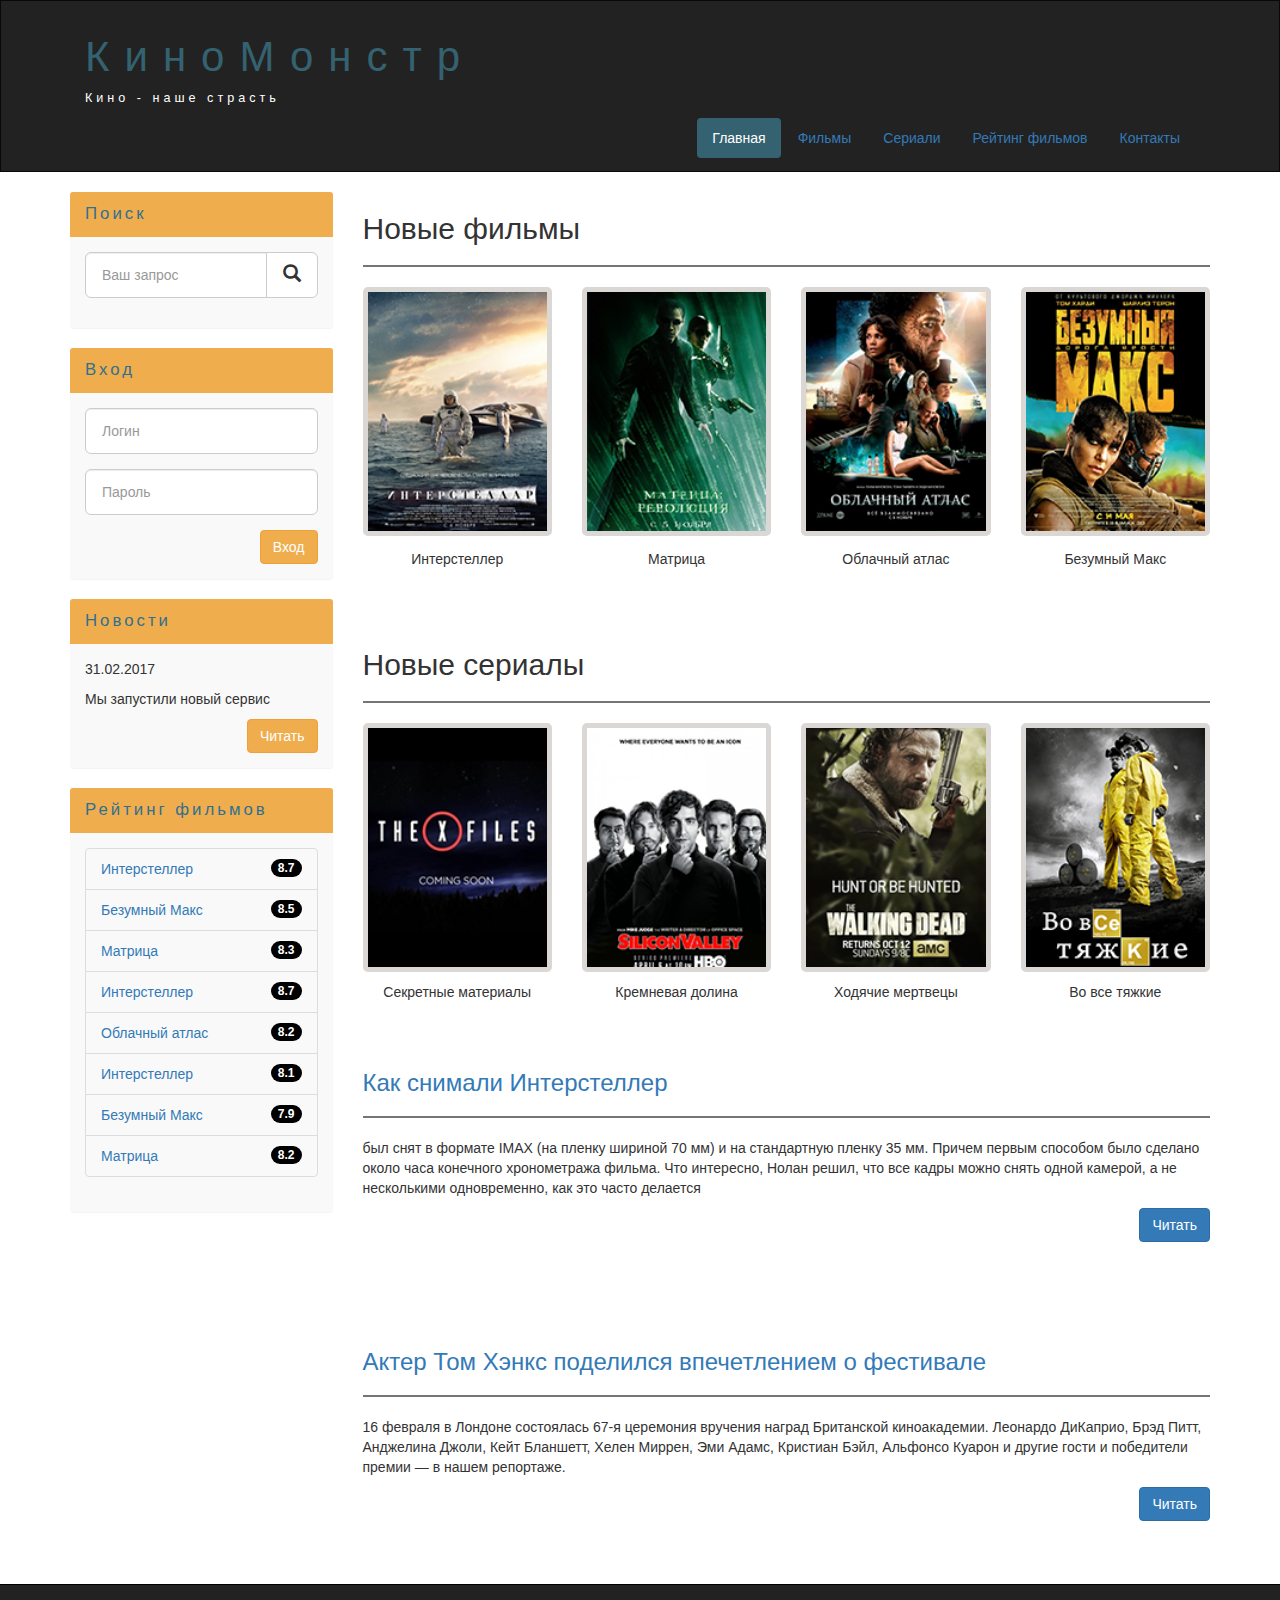
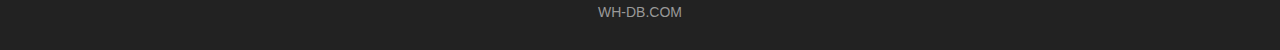
<file: index.html>
<!DOCTYPE html>
<html lang="en">
  <head>
    <meta charset="utf-8">
    <meta http-equiv="X-UA-Compatible" content="IE=edge">
    <meta name="viewport" content="width=device-width, initial-scale=1">
    <!-- The above 3 meta tags *must* come first in the head; any other head content must come *after* these tags -->
    <title>Киномонстр.Bootstrap</title>

    <!-- Bootstrap -->
    <link href="assets2_html_2/css/bootstrap.min.css" rel="stylesheet">
    <link rel="stylesheet" href="assets2_html_2/css/index_html_2.css">
    <!--Main style-->
    

    <!-- HTML5 shim and Respond.js for IE8 support of HTML5 elements and media queries -->
    <!-- WARNING: Respond.js doesn't work if you view the page via file:// -->
    <!--[if lt IE 9]>
      <script src="https://oss.maxcdn.com/html5shiv/3.7.3/html5shiv.min.js"></script>
      <script src="https://oss.maxcdn.com/respond/1.4.2/respond.min.js"></script>
    <![endif]-->
  </head>
  <body>

    <!--Block Header-->
        <div class="container-fluid">
            <div class="row">

               <nav role="navigation" class="navbar navbar-inverse">

                    <div class="container">

                        <div class="navbar-header header">

                            <div class="container">

                                <div class="row">

                                    <div class="col-lg-12">

                                        <h1> <a href="#">КиноМонстр</a> </h1>
                                        <p>Кино - наше страсть</p>

                                    </div>

                                </div>

                            </div>



                            <button type="button" data-target="#jump" data-toggle="collapse" class="navbar-toggle">

                                <span class="sr-only">Toggle navigation</span>
                                <span class="icon-bar"></span>
                                <span class="icon-bar"></span>
                                <span class="icon-bar"></span>
                            </button>

                        </div>


                        <div id="jump" class="collapse navbar-collapse navbar-right">

                            <ul class="nav  nav-pills">
                                <li class="active"> <a href="#">Главная</a> </li>
                                <li role="presentation"> <a href="films.html">Фильмы</a> </li>
                                <li role="presentation"> <a href="show.html">Сериали</a> </li>
                                <li role="presentation"> <a href="reyting_film.html">Рейтинг фильмов</a> </li>
                                <li role="presentation"> <a href="contact.html">Контакты</a> </li>
                            </ul>

                        </div>

                    </div>

               </nav>

            </div>

            </div>            

        </div>

            <!--Block Фильмов-->
        <div class="wrapper">

           <div class="container">

                <div class="row">

                    <div class="col-lg-9 col-md-9 col-sm-9 col-lg-push-3 col-md-push-3 col-sm-push-3">

                        <form role="search" class="visible-xs">

                            <div class="form-group">

                                <div class="input-group">

                                    <input type="search" class="form-control input-lg" placeholder="Ваш запрос">
                                    <div class="input-group-btn"><button class="btn btn-default btn-lg" type="submit"><i class="glyphicon glyphicon-search"></i></button></div>

                                </div>

                            </div>

                       </form>
                       
                        <h2>Новые фильмы</h2>
                        <hr>
                        <div class="row">

                            <div class="films_block col-lg-3 col-md-3 col-sm-3 col-xs-6">
        
                                <img src="assets/img/inter.png" alt="Интерстеллер">
                                <div class="film_label">Интерстеллер</div>
        
                            </div>
        
                            <div class="films_block col-lg-3 col-md-3 col-sm-3 col-xs-6">
        
                                <img src="assets/img/matrix.png" alt="Матрица">
                                <div class="film_label">Матрица</div>
        
                            </div>
        
                            <div class="films_block col-lg-3 col-md-3 col-sm-3 col-xs-6">
        
                                <img src="assets/img/cloud.png" alt="Облачный атлас">
                                <div class="film_label">Облачный атлас</div>
        
                            </div>
        
                            <div class="films_block col-lg-3 col-md-3 col-sm-3 col-xs-6">
        
                                <img src="assets/img/max.png" alt="Безумный Макс">
                                <div class="film_label">Безумный Макс</div>
        
                            </div>
        
                        </div>

                        <div class="margin-8"></div>

                        <h2>Новые сериалы</h2>
                        <hr>
                        <div class="row">

                            <div class="films_block col-lg-3 col-md-3 col-sm-3 col-xs-6">

                                <img src="assets/img/xfiles.png" alt="Секретные материалы">
                                <div class="label_films">Секретные материалы</div>
                  
                            </div>
                  
                            <div class="films_block col-lg-3 col-md-3 col-sm-3 col-xs-6">
                  
                                <img src="assets/img/silicon.png" alt="Кремневая долина">
                                <div class="label_films">Кремневая долина</div>
                  
                            </div> 
                          
                            <div class="films_block col-lg-3 col-md-3 col-sm-3 col-xs-6">
                  
                                <img src="assets/img/dead.png" alt="Ходячие мертвецы">
                                <div class="label_films">Ходячие мертвецы</div>
                  
                            </div>
                          
                            <div class="films_block col-lg-3 col-md-3 col-sm-3 col-xs-6">
                  
                                <img src="assets/img/breakingbad.png" alt="Во все тяжкие">
                                <div class="label_films">Во все тяжкие</div>
                            
                            </div>                   

                        </div>

                        

                        <div class="margin-8"></div>

                        <a href="#"><h3>Как снимали Интерстеллер</h3></a>
                        <hr>
                        <p>
                            был снят в формате IMAX (на пленку шириной 70 мм) и на стандартную пленку 35 мм. Причем первым способом было сделано около часа конечного хронометража фильма. Что интересно, Нолан решил, что все кадры можно снять одной камерой, а не несколькими одновременно, как это часто делается
                        </p>
                        
                        <a href="#" class="btn btn-primary pull-right">Читать</a>

                        <div class="margin-8 clear"></div>

                        <a href="#"><h3>Актер Том Хэнкс поделился впечетлением о фестивале</h3></a>
                        <hr>
                        <p>
                            16 февраля в Лондоне состоялась 67-я церемония вручения наград Британской киноакадемии. Леонардо ДиКаприо, Брэд Питт, Анджелина Джоли, Кейт Бланшетт, Хелен Миррен, Эми Адамс, Кристиан Бэйл, Альфонсо Куарон и другие гости и победители премии — в нашем репортаже.
                        </p>

                        <a href="#" class="btn btn-primary pull-right">Читать</a>

                        <div class="margin clear"></div>





                    </div>
                    <!--left_bolck_1-->
                    <div class="col-lg-3 col-md-3 col-sm-3 col-lg-pull-9 col-md-pull-9 col-sm-pull-9">

                        <div class="panel panel-info hidden-xs">

                            <div class="panel-heading"><div class="sidebar-header">Поиск</div></div>

                            <div class="panel-body">

                               <form role="search">

                                    <div class="form-group">

                                        <div class="input-group">

                                            <input type="search" class="form-control input-lg" placeholder="Ваш запрос">
                                            <div class="input-group-btn"><button class="btn btn-default btn-lg" type="submit"><i class="glyphicon glyphicon-search"></i></button></div>

                                        </div>

                                    </div>

                               </form>

                            </div>

                        </div>

                        <!--Left_block_2-->
                        <div class="panel panel-info">

                            <div class="panel-heading"><div class="sidebar-header">Вход</div></div>
                            <div class="panel-body">
                                <form action="#" role="form">
    
                                    <div class="form-group">
    
                                        <input type="text" class="form-control input-lg" placeholder="Логин">
    
                                    </div>
                                    <div class="form-group">

                                        <input type="password" class="form-control input-lg" placeholder="Пароль">

                                    </div>
                                    <button type="submit" class="btn btn-warning pull-right">Вход</button>
                                    



    
                                </form>
                            </div>
    
                        </div>
                        <!--left_block_3-->
                        <div class="panel panel-info">

                            <div class="panel-heading"><div class="sidebar-header">Новости</div></div>
                            <div class="panel-body">
                                <p>31.02.2017</p>
                                <p>Мы запустили новый сервис</p>
                                <button type="submit" class="btn btn-warning pull-right">Читать</button>
                            </div>

                        </div>
                        <!--Left_block_4-->
                        <div class="panel panel-info">

                            <div class="panel-heading"><div class="sidebar-header">Рейтинг фильмов</div></div>
                            <div class="panel-body">
                                <ul class="list-group">

                                    <li class="list-group-item list-group-item-warning">
                                        <span class="badge">8.7</span>
                                        <a href="#">Интерстеллер</a>
                                    </li>

                                    <li class="list-group-item list-group-item-warning">
                                        <span class="badge">8.5</span>
                                        <a href="#">Безумный Макс</a>
                                    </li>

                                    <li class="list-group-item list-group-item-warning">
                                        <span class="badge">8.3</span>
                                        <a href="#">Матрица</a>
                                    </li>

                                    <li class="list-group-item list-group-item-warning">
                                        <span class="badge">8.7</span>
                                        <a href="#">Интерстеллер</a>
                                    </li>

                                    <li class="list-group-item list-group-item-warning">
                                        <span class="badge">8.2</span>
                                        <a href="#">Облачный атлас</a>
                                    </li>

                                    <li class="list-group-item list-group-item-warning">
                                        <span class="badge">8.1</span>
                                        <a href="#">Интерстеллер</a>
                                    </li>

                                    <li class="list-group-item list-group-item-warning">
                                        <span class="badge">7.9</span>
                                        <a href="#">Безумный Макс</a>
                                    </li>

                                    <li class="list-group-item list-group-item-warning">
                                        <span class="badge">8.2</span>
                                        <a href="#">Матрица</a>
                                    </li>



                                   

                                </ul>


                            </div>

                        </div>
              
                    </div>
                    
                   
                    


                </div>


           </div>

        </div>

       

       
        

                        

                   

                    
                     

                


                        


            

            

                     
            


       


       



        <footer>

            <div class="container">

                <p class="text-center">

                    <a href="http://ru.wh-db.com">WH-DB.COM</a>

                </p>

            </div>

        </footer>
        
        
          


    <!-- jQuery (necessary for Bootstrap's JavaScript plugins) -->
    <script src="https://ajax.googleapis.com/ajax/libs/jquery/1.12.4/jquery.min.js"></script>
    <!-- Include all compiled plugins (below), or include individual files as needed -->
    <script src="assets/js/bootstrap.min.js"></script>
  </body>
</html>
</file>
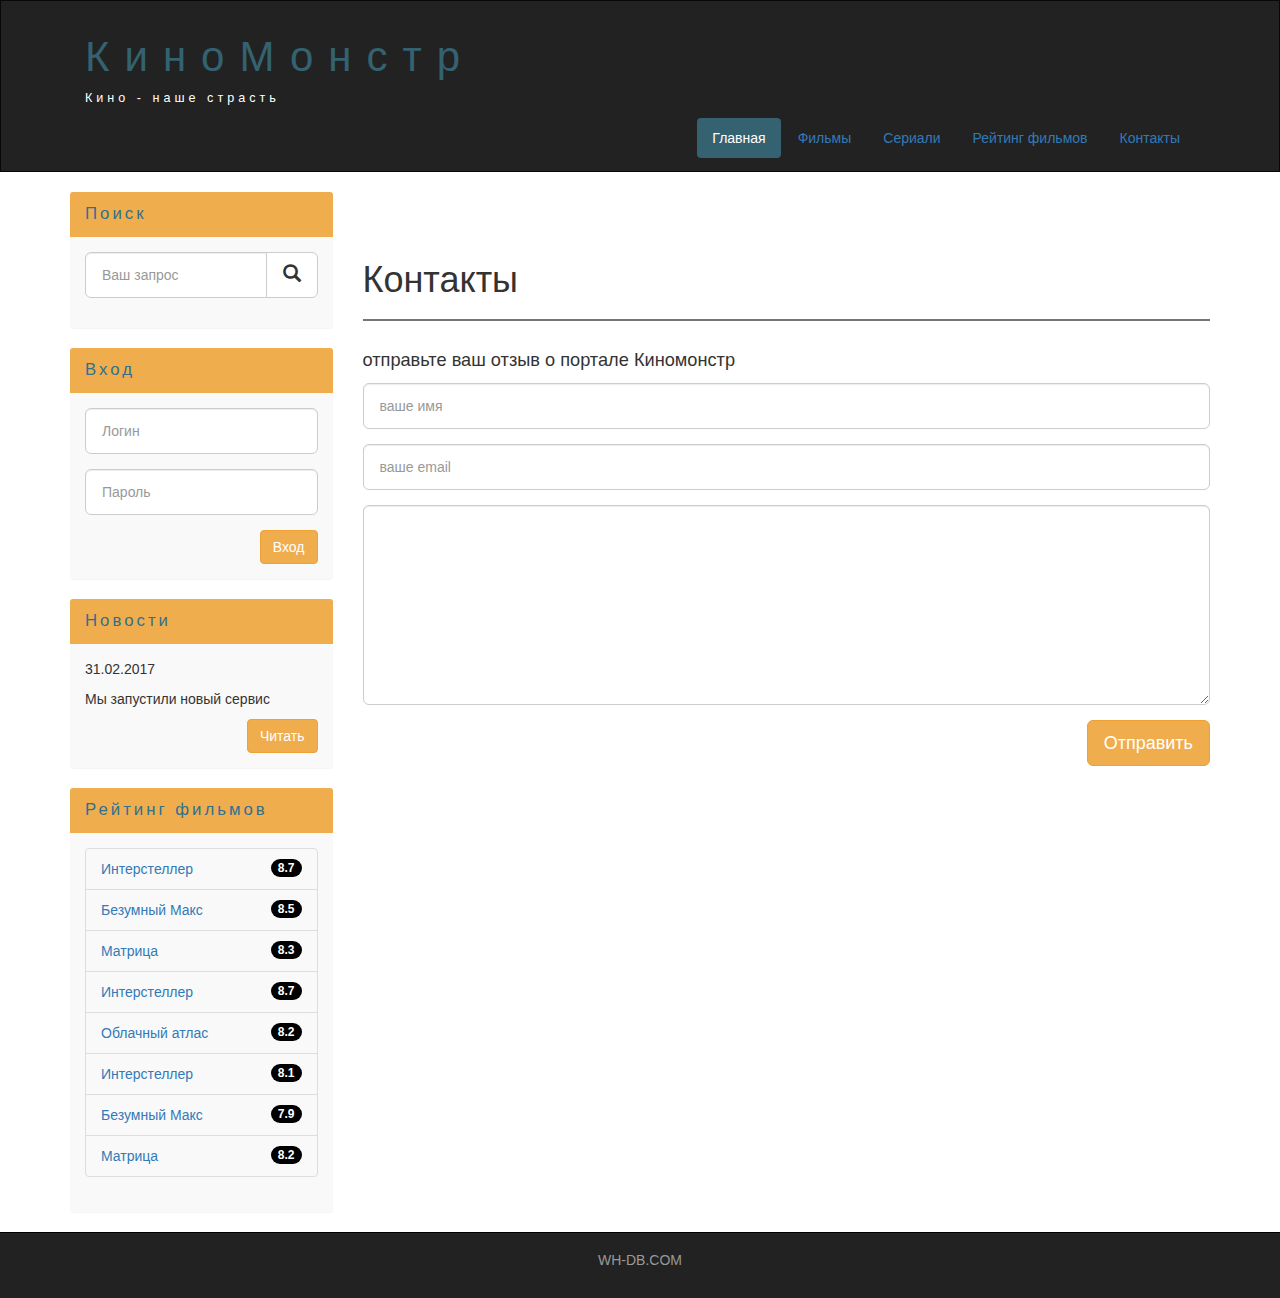
<file: contact.html>
<!DOCTYPE html>
<html lang="en">
  <head>
    <meta charset="utf-8">
    <meta http-equiv="X-UA-Compatible" content="IE=edge">
    <meta name="viewport" content="width=device-width, initial-scale=1">
    <!-- The above 3 meta tags *must* come first in the head; any other head content must come *after* these tags -->
    <title>Киномонстр.Bootstrap</title>

    <!-- Bootstrap -->
    <link href="assets2_html_2/css/bootstrap.min.css" rel="stylesheet">
    <link rel="stylesheet" href="assets2_html_2/css/index_html_2.css">
    <!--Main style-->
    

    <!-- HTML5 shim and Respond.js for IE8 support of HTML5 elements and media queries -->
    <!-- WARNING: Respond.js doesn't work if you view the page via file:// -->
    <!--[if lt IE 9]>
      <script src="https://oss.maxcdn.com/html5shiv/3.7.3/html5shiv.min.js"></script>
      <script src="https://oss.maxcdn.com/respond/1.4.2/respond.min.js"></script>
    <![endif]-->
  </head>
  <body>

    <!--Block Header-->
        <div class="container-fluid">
            <div class="row">

               <nav role="navigation" class="navbar navbar-inverse">

                    <div class="container">

                        <div class="navbar-header header">

                            <div class="container">

                                <div class="row">

                                    <div class="col-lg-12">

                                        <h1> <a href="#">КиноМонстр</a> </h1>
                                        <p>Кино - наше страсть</p>

                                    </div>

                                </div>

                            </div>



                            <button type="button" data-target="#jump" data-toggle="collapse" class="navbar-toggle">

                                <span class="sr-only">Toggle navigation</span>
                                <span class="icon-bar"></span>
                                <span class="icon-bar"></span>
                                <span class="icon-bar"></span>
                            </button>

                        </div>


                        <div id="jump" class="collapse navbar-collapse navbar-right">

                            <ul class="nav  nav-pills">
                                <li class="active"> <a href="#">Главная</a> </li>
                                <li role="presentation"> <a href="#">Фильмы</a> </li>
                                <li role="presentation"> <a href="#">Сериали</a> </li>
                                <li role="presentation"> <a href="#">Рейтинг фильмов</a> </li>
                                <li role="presentation"> <a href="#">Контакты</a> </li>
                            </ul>

                        </div>

                    </div>

               </nav>

            </div>

            </div>            

           
        </div>

            <!--Block Фильмов-->
        <div class="wrapper">

           <div class="container">

                <div class="row">

                    <div class="col-lg-9 col-md-9 col-sm-9 col-lg-push-3 col-md-push-3 col-sm-push-3">

                        <form role="search" class="visible-xs">

                            <div class="form-group">

                                <div class="input-group">

                                    <input type="search" class="form-control input-lg" placeholder="Ваш запрос">
                                    <div class="input-group-btn"><button class="btn btn-default btn-lg" type="submit"><i class="glyphicon glyphicon-search"></i></button></div>

                                </div>

                            </div>

                       </form>
                       <div class="margin-8"></div>
                       
                       <h1>Контакты</h1>
                       <hr>
                       <p class="contact_p">отправьте ваш отзыв о портале Киномонстр</p>

                       <form action="#">
                           <div class="form-group">
                               <input type="text" class="form-control input-lg" placeholder="ваше имя">
                           </div>
                           <div class="form-group">
                               <input type="text" class="form-control input-lg" placeholder="ваше email">
                           </div>
                           <div class="form-group">
                               <textarea  class="form-control input-lg"></textarea>
                           </div>
                           <button class="btn btn-warning btn-lg pull-right">Отправить</button>
                       </form>

                      





                    </div>
                    <!--left_bolck_1-->
                    <div class="col-lg-3 col-md-3 col-sm-3 col-lg-pull-9 col-md-pull-9 col-sm-pull-9">

                        <div class="panel panel-info hidden-xs">

                            <div class="panel-heading"><div class="sidebar-header">Поиск</div></div>

                            <div class="panel-body">

                               <form role="search">

                                    <div class="form-group">

                                        <div class="input-group">

                                            <input type="search" class="form-control input-lg" placeholder="Ваш запрос">
                                            <div class="input-group-btn"><button class="btn btn-default btn-lg" type="submit"><i class="glyphicon glyphicon-search"></i></button></div>

                                        </div>

                                    </div>

                               </form>

                            </div>

                        </div>

                        <!--Left_block_2-->
                        <div class="panel panel-info">

                            <div class="panel-heading"><div class="sidebar-header">Вход</div></div>
                            <div class="panel-body">
                                <form action="#" role="form">
    
                                    <div class="form-group">
    
                                        <input type="text" class="form-control input-lg" placeholder="Логин">
    
                                    </div>
                                    <div class="form-group">

                                        <input type="password" class="form-control input-lg" placeholder="Пароль">

                                    </div>
                                    <button type="submit" class="btn btn-warning pull-right">Вход</button>
                                    



    
                                </form>
                            </div>
    
                        </div>
                        <!--left_block_3-->
                        <div class="panel panel-info">

                            <div class="panel-heading"><div class="sidebar-header">Новости</div></div>
                            <div class="panel-body">
                                <p>31.02.2017</p>
                                <p>Мы запустили новый сервис</p>
                                <button type="submit" class="btn btn-warning pull-right">Читать</button>
                            </div>

                        </div>
                        <!--Left_block_4-->
                        <div class="panel panel-info">

                            <div class="panel-heading"><div class="sidebar-header">Рейтинг фильмов</div></div>
                            <div class="panel-body">
                                <ul class="list-group">

                                    <li class="list-group-item list-group-item-warning">
                                        <span class="badge">8.7</span>
                                        <a href="#">Интерстеллер</a>
                                    </li>

                                    <li class="list-group-item list-group-item-warning">
                                        <span class="badge">8.5</span>
                                        <a href="#">Безумный Макс</a>
                                    </li>

                                    <li class="list-group-item list-group-item-warning">
                                        <span class="badge">8.3</span>
                                        <a href="#">Матрица</a>
                                    </li>

                                    <li class="list-group-item list-group-item-warning">
                                        <span class="badge">8.7</span>
                                        <a href="#">Интерстеллер</a>
                                    </li>

                                    <li class="list-group-item list-group-item-warning">
                                        <span class="badge">8.2</span>
                                        <a href="#">Облачный атлас</a>
                                    </li>

                                    <li class="list-group-item list-group-item-warning">
                                        <span class="badge">8.1</span>
                                        <a href="#">Интерстеллер</a>
                                    </li>

                                    <li class="list-group-item list-group-item-warning">
                                        <span class="badge">7.9</span>
                                        <a href="#">Безумный Макс</a>
                                    </li>

                                    <li class="list-group-item list-group-item-warning">
                                        <span class="badge">8.2</span>
                                        <a href="#">Матрица</a>
                                    </li>



                                   

                                </ul>


                            </div>

                        </div>
              
                    </div>
                    
                   
                    


                </div>


           </div>

        </div>

       
        <footer>

            <div class="container">

                <p class="text-center">

                    <a href="http://ru.wh-db.com">WH-DB.COM</a>

                </p>

            </div>

        </footer>
        
        
          


    <!-- jQuery (necessary for Bootstrap's JavaScript plugins) -->
    <script src="https://ajax.googleapis.com/ajax/libs/jquery/1.12.4/jquery.min.js"></script>
    <!-- Include all compiled plugins (below), or include individual files as needed -->
    <script src="assets2_html_2/js/bootstrap.min.js"></script>
  </body>
</html>
</file>
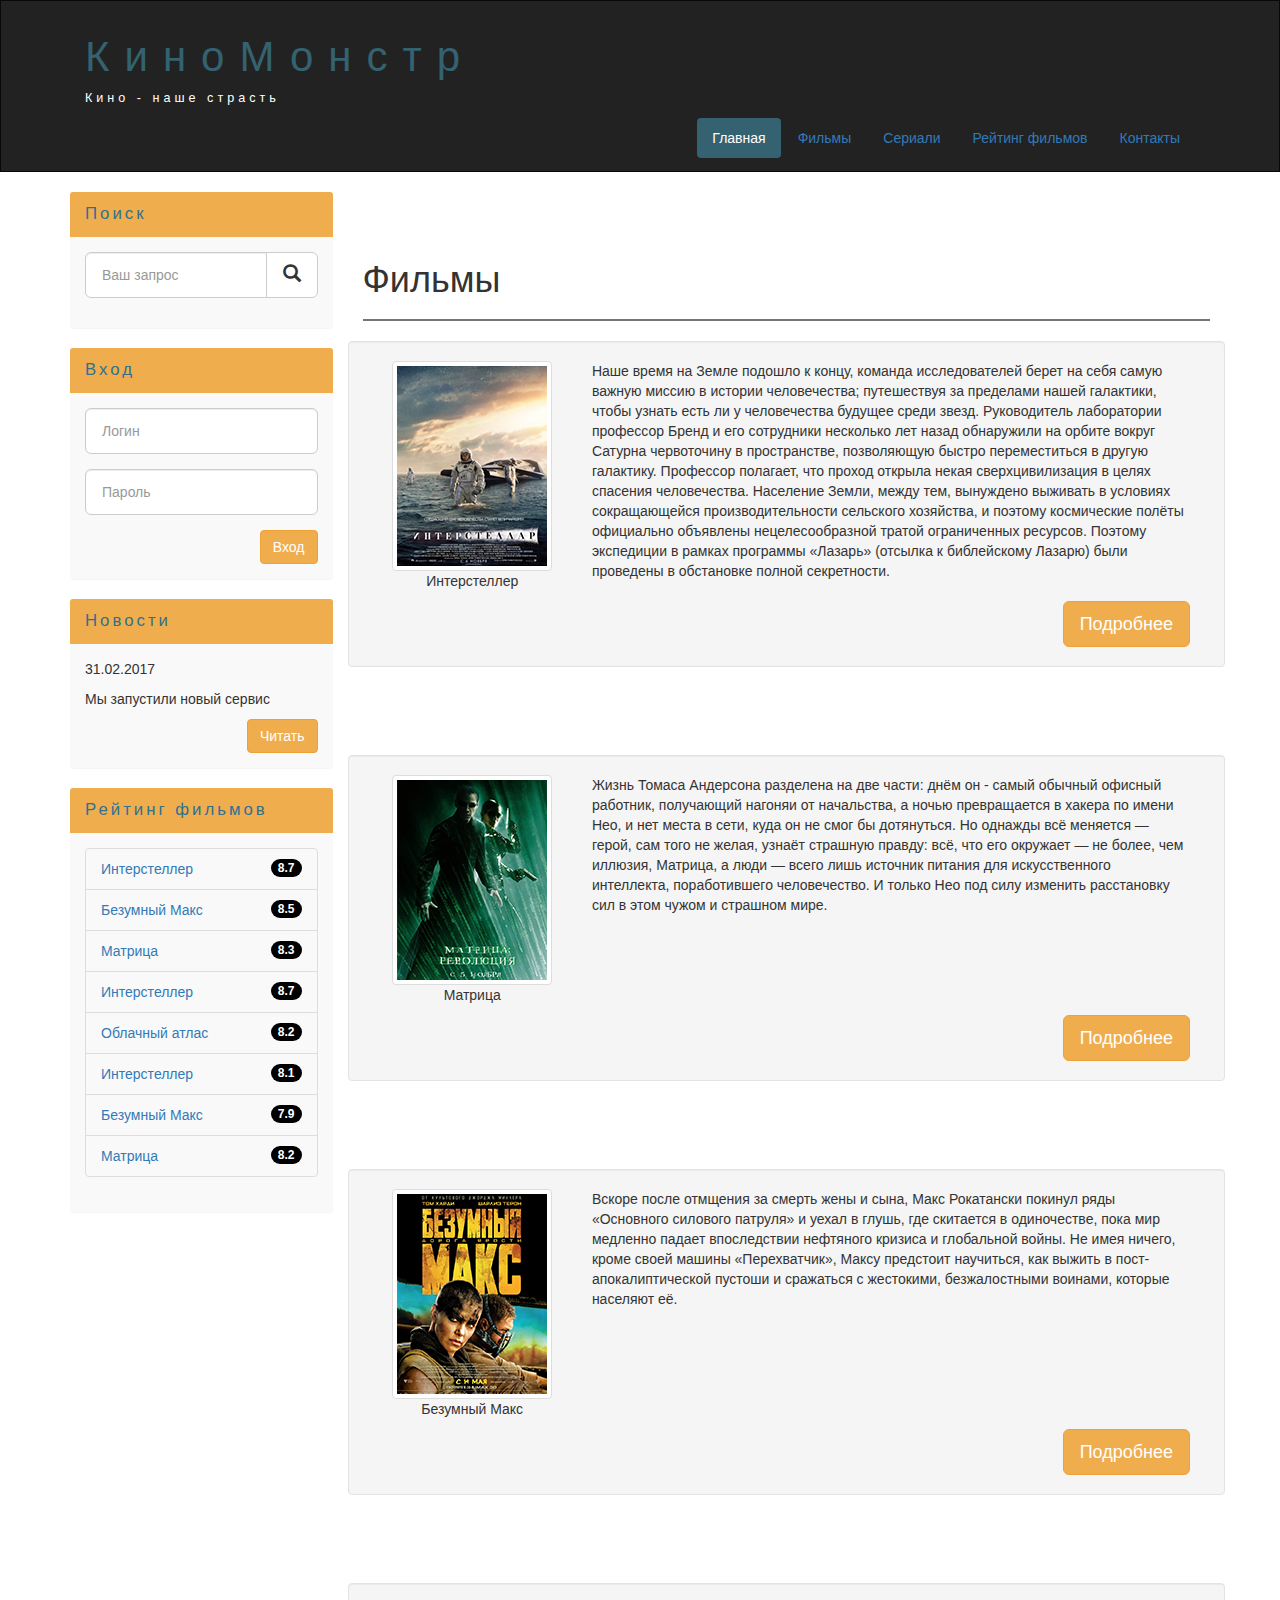
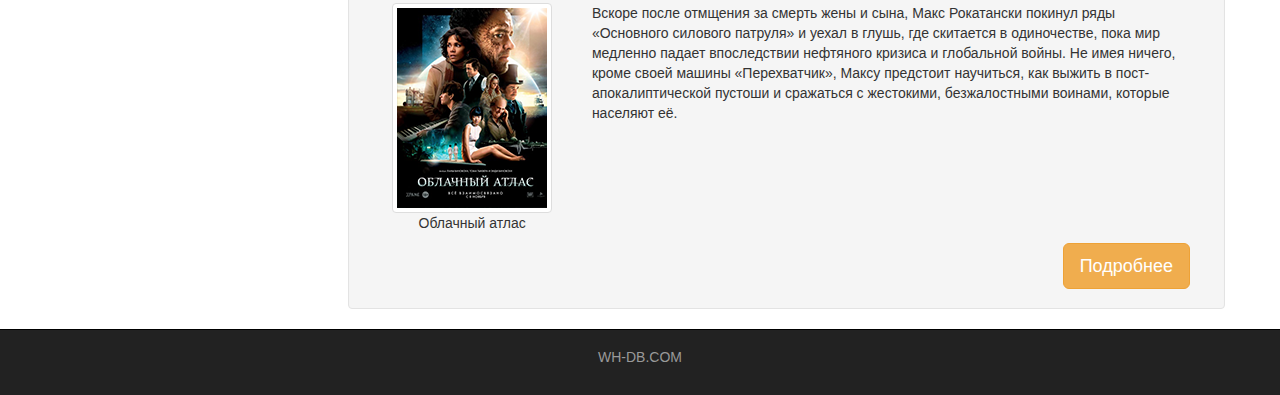
<file: films.html>
<!DOCTYPE html>
<html lang="en">
  <head>
    <meta charset="utf-8">
    <meta http-equiv="X-UA-Compatible" content="IE=edge">
    <meta name="viewport" content="width=device-width, initial-scale=1">
    <!-- The above 3 meta tags *must* come first in the head; any other head content must come *after* these tags -->
    <title>Киномонстр.Bootstrap</title>

    <!-- Bootstrap -->
    <link href="assets/css/bootstrap.min.css" rel="stylesheet">
    <link rel="stylesheet" href="assets2_html_2/css/index_html_2.css">
    <!--Main style-->
    

    <!-- HTML5 shim and Respond.js for IE8 support of HTML5 elements and media queries -->
    <!-- WARNING: Respond.js doesn't work if you view the page via file:// -->
    <!--[if lt IE 9]>
      <script src="https://oss.maxcdn.com/html5shiv/3.7.3/html5shiv.min.js"></script>
      <script src="https://oss.maxcdn.com/respond/1.4.2/respond.min.js"></script>
    <![endif]-->
  </head>
  <body>

    <!--Block Header-->
        <div class="container-fluid">
            <div class="row">

               <nav role="navigation" class="navbar navbar-inverse">

                    <div class="container">

                        <div class="navbar-header header">

                            <div class="container">

                                <div class="row">

                                    <div class="col-lg-12">

                                        <h1> <a href="#">КиноМонстр</a> </h1>
                                        <p>Кино - наше страсть</p>

                                    </div>

                                </div>

                            </div>



                            <button type="button" data-target="#jump" data-toggle="collapse" class="navbar-toggle">

                                <span class="sr-only">Toggle navigation</span>
                                <span class="icon-bar"></span>
                                <span class="icon-bar"></span>
                                <span class="icon-bar"></span>
                            </button>

                        </div>


                        <div id="jump" class="collapse navbar-collapse navbar-right">

                            <ul class="nav  nav-pills">
                                <li class="active"> <a href="#">Главная</a> </li>
                                <li role="presentation"> <a href="#">Фильмы</a> </li>
                                <li role="presentation"> <a href="#">Сериали</a> </li>
                                <li role="presentation"> <a href="#">Рейтинг фильмов</a> </li>
                                <li role="presentation"> <a href="#">Контакты</a> </li>
                            </ul>

                        </div>

                    </div>

               </nav>

            </div>

            </div>            

           
        </div>

            <!--Block Фильмов-->
        <div class="wrapper">

           <div class="container">

                <div class="row">

                    <div class="col-lg-9 col-md-9 col-sm-9 col-lg-push-3 col-md-push-3 col-sm-push-3">

                        <form role="search" class="visible-xs">

                            <div class="form-group">

                                <div class="input-group">

                                    <input type="search" class="form-control input-lg" placeholder="Ваш запрос">
                                    <div class="input-group-btn"><button class="btn btn-default btn-lg" type="submit"><i class="glyphicon glyphicon-search"></i></button></div>

                                </div>

                            </div>

                       </form>
                       <div class="margin-8"></div>
                       
                       <h1>Фильмы</h1>
                       <hr>
                       <div class="row">
                           <div class="well clearfix">
                               <div class="col-lg-3 col-md-2 text-center" >
                                   <img class="img-thumbnail" src="assets/img/inter.png" alt="Интерстеллер">
                                   <p>Интерстеллер</p>
                               </div>
                               <div class="col-lg-9 col-md-10">
                                   <p>
                                    Наше время на Земле подошло к концу, команда исследователей берет на себя самую важную миссию в истории человечества; путешествуя за пределами нашей галактики, чтобы узнать есть ли у человечества будущее среди звезд.
                                    Руководитель лаборатории профессор Бренд и его сотрудники несколько лет назад обнаружили на орбите вокруг Сатурна червоточину в пространстве, позволяющую быстро переместиться в другую галактику. Профессор полагает, что проход открыла некая сверхцивилизация в целях спасения человечества. Население Земли, между тем, вынуждено выживать в условиях сокращающейся производительности сельского хозяйства, и поэтому космические полёты официально объявлены нецелесообразной тратой ограниченных ресурсов. Поэтому экспедиции в рамках программы «Лазарь» (отсылка к библейскому Лазарю) были проведены в обстановке полной секретности.
                                   </p>
                               </div>
                               <div class="col-lg-12"><a href="" class="btn btn-lg btn-warning pull-right">Подробнее</a></div>   
                           </div>
                       </div>
                       <div class="margin-8"></div>

                       <div class="row">
                           <div class="well clearfix">
                                <div class="col-lg-3 col-md-2 text-center">
                                    <img class="img-thumbnail" src="assets/img/matrix.png" alt="Матрица">
                                    <p>Матрица</p>
                                </div>
                                <div class="col-lg-9 col-md-10">
                                    <p>
                                        Жизнь Томаса Андерсона разделена на две части: днём он - самый обычный офисный работник, получающий нагоняи от начальства, а ночью превращается в хакера по имени Нео, и нет места в сети, куда он не смог бы дотянуться. Но однажды всё меняется — герой, сам того не желая, узнаёт страшную правду: всё, что его окружает — не более, чем иллюзия, Матрица, а люди — всего лишь источник питания для искусственного интеллекта, поработившего человечество. И только Нео под силу изменить расстановку сил в этом чужом и страшном мире.
                                    </p>
                                </div>
                                <div class="col-lg-12"><a href="#" class="btn btn-warning btn-lg pull-right">Подробнее</a></div>
                           </div>
                       </div>
                       <div class="margin-8"></div>

                       <div class="row">
                           <div class="well clearfix">
                                <div class="col-lg-3 col-md-2 text-center">
                                    <img class="img-thumbnail" src="assets/img/max.png" alt="Безумный Макс">
                                    <p>Безумный Макс</p>
                                </div>
                                <div class="col-lg-9 col-md-10">
                                    <p>
                                        Вскоре после отмщения за смерть жены и сына, Макс Рокатански покинул ряды «Основного силового патруля» и уехал в глушь, где скитается в одиночестве, пока мир медленно падает впоследствии нефтяного кризиса и глобальной войны. Не имея ничего, кроме своей машины «Перехватчик», Максу предстоит научиться, как выжить в пост-апокалиптической пустоши и сражаться с жестокими, безжалостными воинами, которые населяют её.
                                    </p>
                                </div>
                                <div class="col-lg-12"><a href="#" class="btn btn-warning btn-lg pull-right">Подробнее</a></div>
                           </div>
                       </div>
                       <div class="margin-8"></div>

                       <div class="row">
                           <div class="well clearfix">
                                <div class="col-lg-3 col-md-2 text-center">
                                    <img class="img-thumbnail" src="assets/img/cloud.png" alt="Облачный атлас">
                                    <p>Облачный атлас</p>
                                </div>
                                <div class="col-lg-9 col-md-10">
                                    <p>
                                        Вскоре после отмщения за смерть жены и сына, Макс Рокатански покинул ряды «Основного силового патруля» и уехал в глушь, где скитается в одиночестве, пока мир медленно падает впоследствии нефтяного кризиса и глобальной войны. Не имея ничего, кроме своей машины «Перехватчик», Максу предстоит научиться, как выжить в пост-апокалиптической пустоши и сражаться с жестокими, безжалостными воинами, которые населяют её.
                                    </p>
                                </div>
                                <div class="col-lg-12"><a href="#" class="btn btn-warning btn-lg pull-right">Подробнее</a></div>
                           </div>
                       </div>
                      





                    </div>
                    <!--left_bolck_1-->
                    <div class="col-lg-3 col-md-3 col-sm-3 col-lg-pull-9 col-md-pull-9 col-sm-pull-9">

                        <div class="panel panel-info hidden-xs">

                            <div class="panel-heading"><div class="sidebar-header">Поиск</div></div>

                            <div class="panel-body">

                               <form role="search">

                                    <div class="form-group">

                                        <div class="input-group">

                                            <input type="search" class="form-control input-lg" placeholder="Ваш запрос">
                                            <div class="input-group-btn"><button class="btn btn-default btn-lg" type="submit"><i class="glyphicon glyphicon-search"></i></button></div>

                                        </div>

                                    </div>

                               </form>

                            </div>

                        </div>

                        <!--Left_block_2-->
                        <div class="panel panel-info">

                            <div class="panel-heading"><div class="sidebar-header">Вход</div></div>
                            <div class="panel-body">
                                <form action="#" role="form">
    
                                    <div class="form-group">
    
                                        <input type="text" class="form-control input-lg" placeholder="Логин">
    
                                    </div>
                                    <div class="form-group">

                                        <input type="password" class="form-control input-lg" placeholder="Пароль">

                                    </div>
                                    <button type="submit" class="btn btn-warning pull-right">Вход</button>
                                    



    
                                </form>
                            </div>
    
                        </div>
                        <!--left_block_3-->
                        <div class="panel panel-info">

                            <div class="panel-heading"><div class="sidebar-header">Новости</div></div>
                            <div class="panel-body">
                                <p>31.02.2017</p>
                                <p>Мы запустили новый сервис</p>
                                <button type="submit" class="btn btn-warning pull-right">Читать</button>
                            </div>

                        </div>
                        <!--Left_block_4-->
                        <div class="panel panel-info">

                            <div class="panel-heading"><div class="sidebar-header">Рейтинг фильмов</div></div>
                            <div class="panel-body">
                                <ul class="list-group">

                                    <li class="list-group-item list-group-item-warning">
                                        <span class="badge">8.7</span>
                                        <a href="#">Интерстеллер</a>
                                    </li>

                                    <li class="list-group-item list-group-item-warning">
                                        <span class="badge">8.5</span>
                                        <a href="#">Безумный Макс</a>
                                    </li>

                                    <li class="list-group-item list-group-item-warning">
                                        <span class="badge">8.3</span>
                                        <a href="#">Матрица</a>
                                    </li>

                                    <li class="list-group-item list-group-item-warning">
                                        <span class="badge">8.7</span>
                                        <a href="#">Интерстеллер</a>
                                    </li>

                                    <li class="list-group-item list-group-item-warning">
                                        <span class="badge">8.2</span>
                                        <a href="#">Облачный атлас</a>
                                    </li>

                                    <li class="list-group-item list-group-item-warning">
                                        <span class="badge">8.1</span>
                                        <a href="#">Интерстеллер</a>
                                    </li>

                                    <li class="list-group-item list-group-item-warning">
                                        <span class="badge">7.9</span>
                                        <a href="#">Безумный Макс</a>
                                    </li>

                                    <li class="list-group-item list-group-item-warning">
                                        <span class="badge">8.2</span>
                                        <a href="#">Матрица</a>
                                    </li>



                                   

                                </ul>


                            </div>

                        </div>
              
                    </div>
                    
                   
                    


                </div>


           </div>

        </div>

       
        <footer>

            <div class="container">

                <p class="text-center">

                    <a href="http://ru.wh-db.com">WH-DB.COM</a>

                </p>

            </div>

        </footer>
        
        
          


    <!-- jQuery (necessary for Bootstrap's JavaScript plugins) -->
    <script src="https://ajax.googleapis.com/ajax/libs/jquery/1.12.4/jquery.min.js"></script>
    <!-- Include all compiled plugins (below), or include individual files as needed -->
    <script src="assets/js/bootstrap.min.js"></script>
  </body>
</html>
</file>
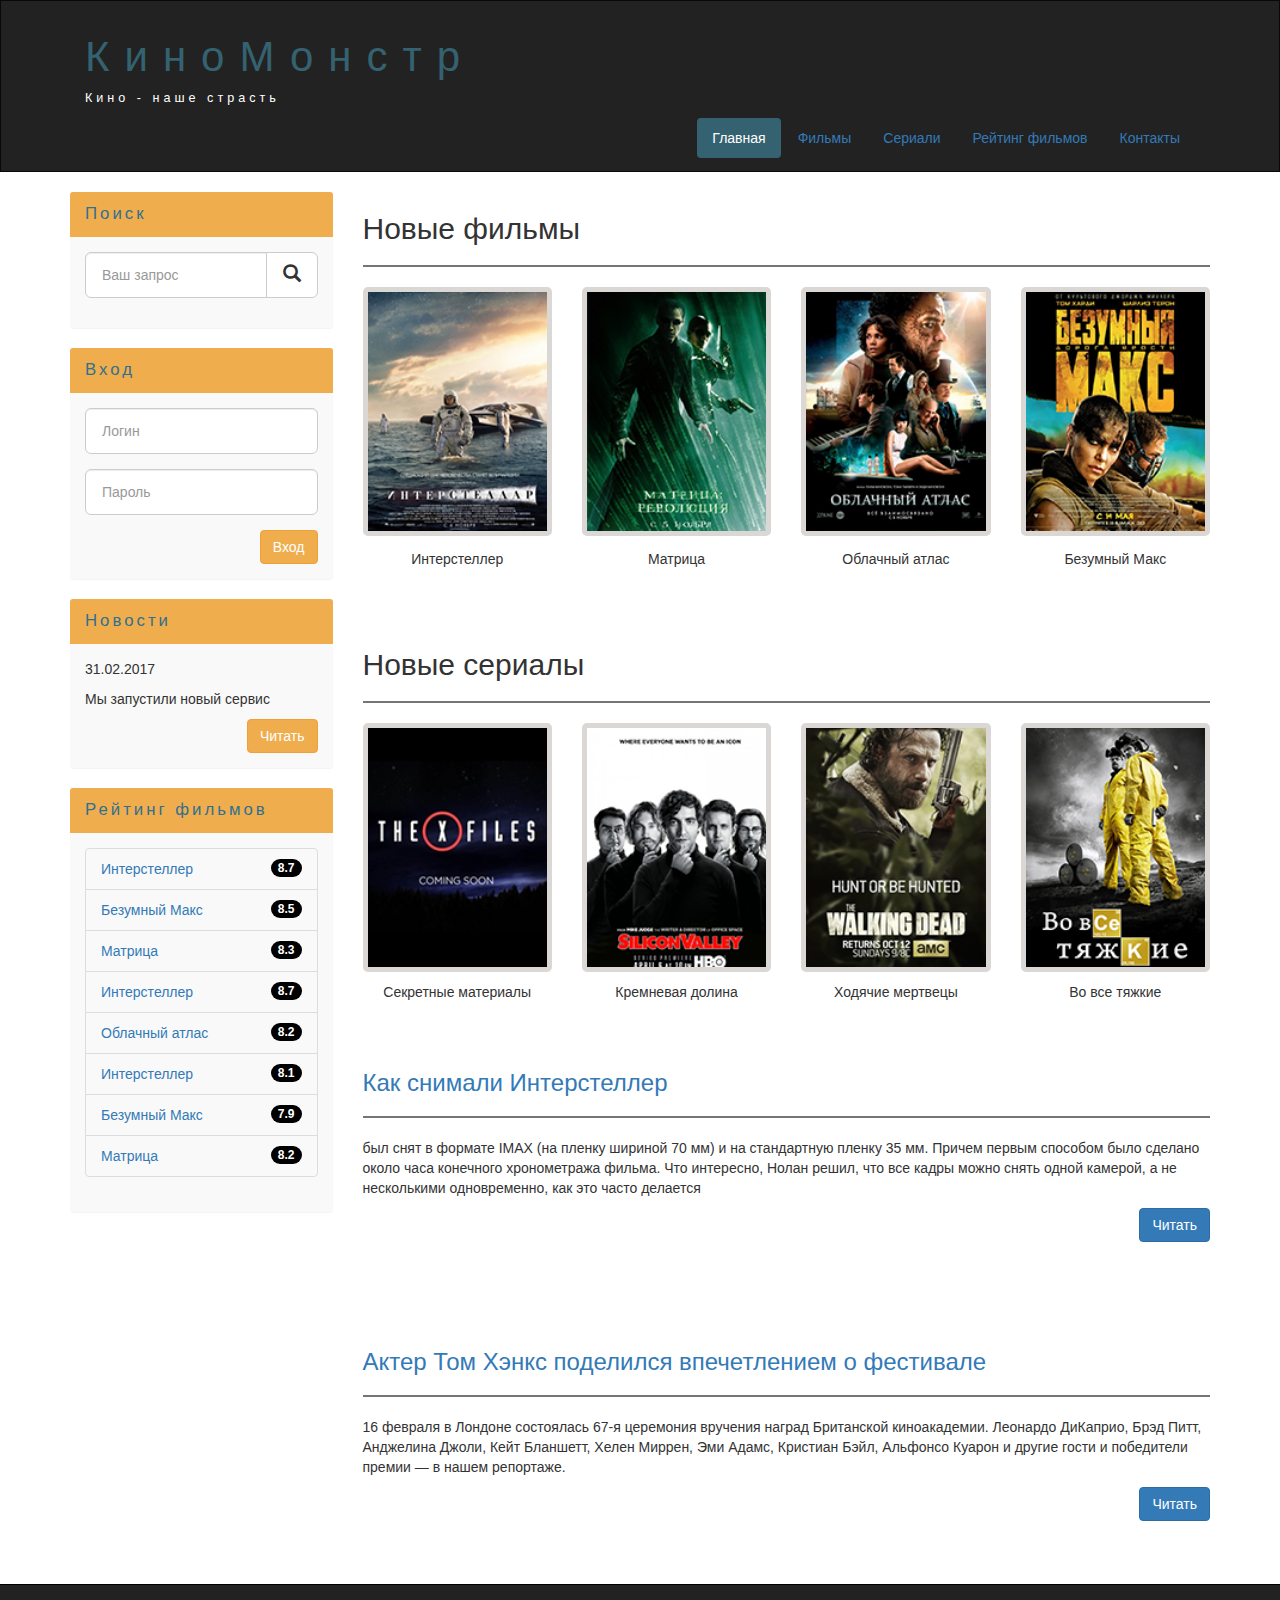
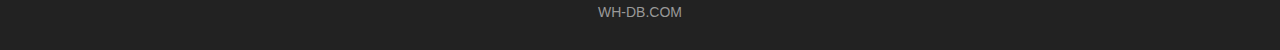
<file: index_2.html>
<!DOCTYPE html>
<html lang="en">
  <head>
    <meta charset="utf-8">
    <meta http-equiv="X-UA-Compatible" content="IE=edge">
    <meta name="viewport" content="width=device-width, initial-scale=1">
    <!-- The above 3 meta tags *must* come first in the head; any other head content must come *after* these tags -->
    <title>Киномонстр.Bootstrap</title>

    <!-- Bootstrap -->
    <link href="assets/css/bootstrap.min.css" rel="stylesheet">
    <link rel="stylesheet" href="assets2_html_2/css/index_html_2.css">
    <!--Main style-->
    

    <!-- HTML5 shim and Respond.js for IE8 support of HTML5 elements and media queries -->
    <!-- WARNING: Respond.js doesn't work if you view the page via file:// -->
    <!--[if lt IE 9]>
      <script src="https://oss.maxcdn.com/html5shiv/3.7.3/html5shiv.min.js"></script>
      <script src="https://oss.maxcdn.com/respond/1.4.2/respond.min.js"></script>
    <![endif]-->
  </head>
  <body>

    <!--Block Header-->
        <div class="container-fluid">
            <div class="row">

               <nav role="navigation" class="navbar navbar-inverse">

                    <div class="container">

                        <div class="navbar-header header">

                            <div class="container">

                                <div class="row">

                                    <div class="col-lg-12">

                                        <h1> <a href="#">КиноМонстр</a> </h1>
                                        <p>Кино - наше страсть</p>

                                    </div>

                                </div>

                            </div>



                            <button type="button" data-target="#jump" data-toggle="collapse" class="navbar-toggle">

                                <span class="sr-only">Toggle navigation</span>
                                <span class="icon-bar"></span>
                                <span class="icon-bar"></span>
                                <span class="icon-bar"></span>
                            </button>

                        </div>


                        <div id="jump" class="collapse navbar-collapse navbar-right">

                            <ul class="nav  nav-pills">
                                <li class="active"> <a href="#">Главная</a> </li>
                                <li role="presentation"> <a href="films.html">Фильмы</a> </li>
                                <li role="presentation"> <a href="show.html">Сериали</a> </li>
                                <li role="presentation"> <a href="reyting_film.html">Рейтинг фильмов</a> </li>
                                <li role="presentation"> <a href="contact.html">Контакты</a> </li>
                            </ul>

                        </div>

                    </div>

               </nav>

            </div>

            </div>            

        </div>

            <!--Block Фильмов-->
        <div class="wrapper">

           <div class="container">

                <div class="row">

                    <div class="col-lg-9 col-md-9 col-sm-9 col-lg-push-3 col-md-push-3 col-sm-push-3">

                        <form role="search" class="visible-xs">

                            <div class="form-group">

                                <div class="input-group">

                                    <input type="search" class="form-control input-lg" placeholder="Ваш запрос">
                                    <div class="input-group-btn"><button class="btn btn-default btn-lg" type="submit"><i class="glyphicon glyphicon-search"></i></button></div>

                                </div>

                            </div>

                       </form>
                       
                        <h2>Новые фильмы</h2>
                        <hr>
                        <div class="row">

                            <div class="films_block col-lg-3 col-md-3 col-sm-3 col-xs-6">
        
                                <img src="assets/img/inter.png" alt="Интерстеллер">
                                <div class="film_label">Интерстеллер</div>
        
                            </div>
        
                            <div class="films_block col-lg-3 col-md-3 col-sm-3 col-xs-6">
        
                                <img src="assets/img/matrix.png" alt="Матрица">
                                <div class="film_label">Матрица</div>
        
                            </div>
        
                            <div class="films_block col-lg-3 col-md-3 col-sm-3 col-xs-6">
        
                                <img src="assets/img/cloud.png" alt="Облачный атлас">
                                <div class="film_label">Облачный атлас</div>
        
                            </div>
        
                            <div class="films_block col-lg-3 col-md-3 col-sm-3 col-xs-6">
        
                                <img src="assets/img/max.png" alt="Безумный Макс">
                                <div class="film_label">Безумный Макс</div>
        
                            </div>
        
                        </div>

                        <div class="margin-8"></div>

                        <h2>Новые сериалы</h2>
                        <hr>
                        <div class="row">

                            <div class="films_block col-lg-3 col-md-3 col-sm-3 col-xs-6">

                                <img src="assets/img/xfiles.png" alt="Секретные материалы">
                                <div class="label_films">Секретные материалы</div>
                  
                            </div>
                  
                            <div class="films_block col-lg-3 col-md-3 col-sm-3 col-xs-6">
                  
                                <img src="assets/img/silicon.png" alt="Кремневая долина">
                                <div class="label_films">Кремневая долина</div>
                  
                            </div> 
                          
                            <div class="films_block col-lg-3 col-md-3 col-sm-3 col-xs-6">
                  
                                <img src="assets/img/dead.png" alt="Ходячие мертвецы">
                                <div class="label_films">Ходячие мертвецы</div>
                  
                            </div>
                          
                            <div class="films_block col-lg-3 col-md-3 col-sm-3 col-xs-6">
                  
                                <img src="assets/img/breakingbad.png" alt="Во все тяжкие">
                                <div class="label_films">Во все тяжкие</div>
                            
                            </div>                   

                        </div>

                        

                        <div class="margin-8"></div>

                        <a href="#"><h3>Как снимали Интерстеллер</h3></a>
                        <hr>
                        <p>
                            был снят в формате IMAX (на пленку шириной 70 мм) и на стандартную пленку 35 мм. Причем первым способом было сделано около часа конечного хронометража фильма. Что интересно, Нолан решил, что все кадры можно снять одной камерой, а не несколькими одновременно, как это часто делается
                        </p>
                        
                        <a href="#" class="btn btn-primary pull-right">Читать</a>

                        <div class="margin-8 clear"></div>

                        <a href="#"><h3>Актер Том Хэнкс поделился впечетлением о фестивале</h3></a>
                        <hr>
                        <p>
                            16 февраля в Лондоне состоялась 67-я церемония вручения наград Британской киноакадемии. Леонардо ДиКаприо, Брэд Питт, Анджелина Джоли, Кейт Бланшетт, Хелен Миррен, Эми Адамс, Кристиан Бэйл, Альфонсо Куарон и другие гости и победители премии — в нашем репортаже.
                        </p>

                        <a href="#" class="btn btn-primary pull-right">Читать</a>

                        <div class="margin clear"></div>





                    </div>
                    <!--left_bolck_1-->
                    <div class="col-lg-3 col-md-3 col-sm-3 col-lg-pull-9 col-md-pull-9 col-sm-pull-9">

                        <div class="panel panel-info hidden-xs">

                            <div class="panel-heading"><div class="sidebar-header">Поиск</div></div>

                            <div class="panel-body">

                               <form role="search">

                                    <div class="form-group">

                                        <div class="input-group">

                                            <input type="search" class="form-control input-lg" placeholder="Ваш запрос">
                                            <div class="input-group-btn"><button class="btn btn-default btn-lg" type="submit"><i class="glyphicon glyphicon-search"></i></button></div>

                                        </div>

                                    </div>

                               </form>

                            </div>

                        </div>

                        <!--Left_block_2-->
                        <div class="panel panel-info">

                            <div class="panel-heading"><div class="sidebar-header">Вход</div></div>
                            <div class="panel-body">
                                <form action="#" role="form">
    
                                    <div class="form-group">
    
                                        <input type="text" class="form-control input-lg" placeholder="Логин">
    
                                    </div>
                                    <div class="form-group">

                                        <input type="password" class="form-control input-lg" placeholder="Пароль">

                                    </div>
                                    <button type="submit" class="btn btn-warning pull-right">Вход</button>
                                    



    
                                </form>
                            </div>
    
                        </div>
                        <!--left_block_3-->
                        <div class="panel panel-info">

                            <div class="panel-heading"><div class="sidebar-header">Новости</div></div>
                            <div class="panel-body">
                                <p>31.02.2017</p>
                                <p>Мы запустили новый сервис</p>
                                <button type="submit" class="btn btn-warning pull-right">Читать</button>
                            </div>

                        </div>
                        <!--Left_block_4-->
                        <div class="panel panel-info">

                            <div class="panel-heading"><div class="sidebar-header">Рейтинг фильмов</div></div>
                            <div class="panel-body">
                                <ul class="list-group">

                                    <li class="list-group-item list-group-item-warning">
                                        <span class="badge">8.7</span>
                                        <a href="#">Интерстеллер</a>
                                    </li>

                                    <li class="list-group-item list-group-item-warning">
                                        <span class="badge">8.5</span>
                                        <a href="#">Безумный Макс</a>
                                    </li>

                                    <li class="list-group-item list-group-item-warning">
                                        <span class="badge">8.3</span>
                                        <a href="#">Матрица</a>
                                    </li>

                                    <li class="list-group-item list-group-item-warning">
                                        <span class="badge">8.7</span>
                                        <a href="#">Интерстеллер</a>
                                    </li>

                                    <li class="list-group-item list-group-item-warning">
                                        <span class="badge">8.2</span>
                                        <a href="#">Облачный атлас</a>
                                    </li>

                                    <li class="list-group-item list-group-item-warning">
                                        <span class="badge">8.1</span>
                                        <a href="#">Интерстеллер</a>
                                    </li>

                                    <li class="list-group-item list-group-item-warning">
                                        <span class="badge">7.9</span>
                                        <a href="#">Безумный Макс</a>
                                    </li>

                                    <li class="list-group-item list-group-item-warning">
                                        <span class="badge">8.2</span>
                                        <a href="#">Матрица</a>
                                    </li>



                                   

                                </ul>


                            </div>

                        </div>
              
                    </div>
                    
                   
                    


                </div>


           </div>

        </div>

       

       
        

                        

                   

                    
                     

                


                        


            

            

                     
            


       


       



        <footer>

            <div class="container">

                <p class="text-center">

                    <a href="http://ru.wh-db.com">WH-DB.COM</a>

                </p>

            </div>

        </footer>
        
        
          


    <!-- jQuery (necessary for Bootstrap's JavaScript plugins) -->
    <script src="https://ajax.googleapis.com/ajax/libs/jquery/1.12.4/jquery.min.js"></script>
    <!-- Include all compiled plugins (below), or include individual files as needed -->
    <script src="assets/js/bootstrap.min.js"></script>
  </body>
</html>
</file>
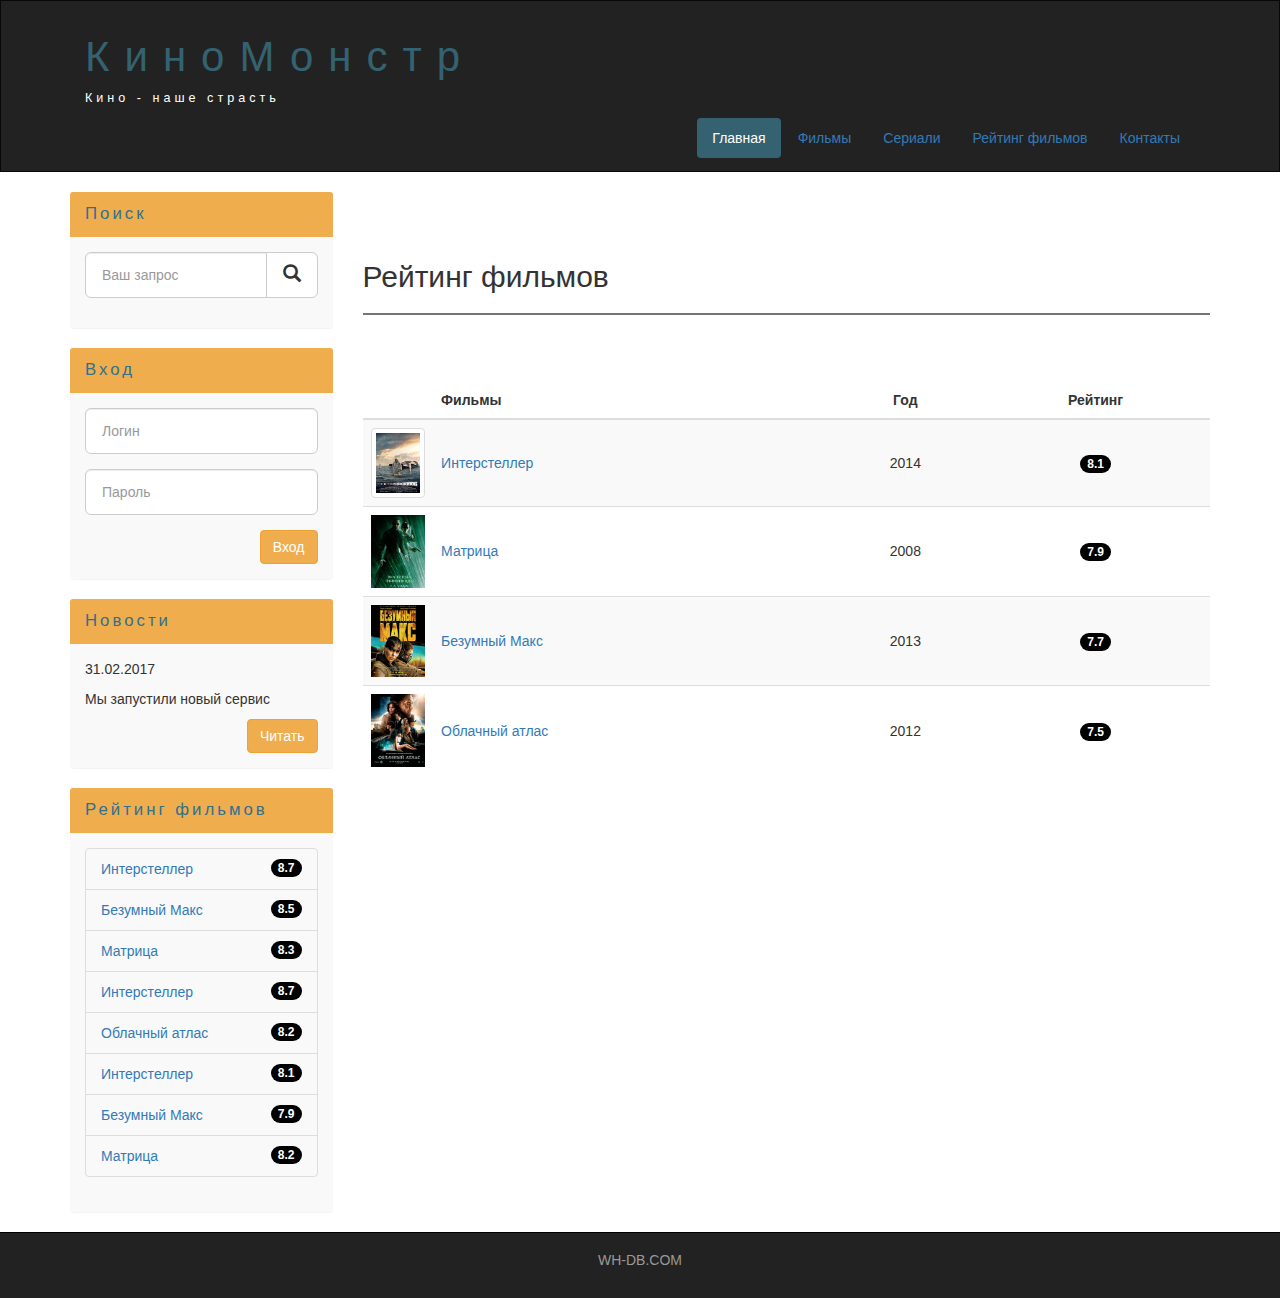
<file: reyting_film.html>
<!DOCTYPE html>
<html lang="en">
  <head>
    <meta charset="utf-8">
    <meta http-equiv="X-UA-Compatible" content="IE=edge">
    <meta name="viewport" content="width=device-width, initial-scale=1">
    <!-- The above 3 meta tags *must* come first in the head; any other head content must come *after* these tags -->
    <title>Киномонстр.Bootstrap</title>

    <!-- Bootstrap -->
    <link href="assets/css/bootstrap.min.css" rel="stylesheet">
    <link rel="stylesheet" href="assets2_html_2/css/index_html_2.css">
    <!--Main style-->
    

    <!-- HTML5 shim and Respond.js for IE8 support of HTML5 elements and media queries -->
    <!-- WARNING: Respond.js doesn't work if you view the page via file:// -->
    <!--[if lt IE 9]>
      <script src="https://oss.maxcdn.com/html5shiv/3.7.3/html5shiv.min.js"></script>
      <script src="https://oss.maxcdn.com/respond/1.4.2/respond.min.js"></script>
    <![endif]-->
  </head>
  <body>

    <!--Block Header-->
        <div class="container-fluid">
            <div class="row">

               <nav role="navigation" class="navbar navbar-inverse">

                    <div class="container">

                        <div class="navbar-header header">

                            <div class="container">

                                <div class="row">

                                    <div class="col-lg-12">

                                        <h1> <a href="#">КиноМонстр</a> </h1>
                                        <p>Кино - наше страсть</p>

                                    </div>

                                </div>

                            </div>



                            <button type="button" data-target="#jump" data-toggle="collapse" class="navbar-toggle">

                                <span class="sr-only">Toggle navigation</span>
                                <span class="icon-bar"></span>
                                <span class="icon-bar"></span>
                                <span class="icon-bar"></span>
                            </button>

                        </div>


                        <div id="jump" class="collapse navbar-collapse navbar-right">

                            <ul class="nav  nav-pills">
                                <li class="active"> <a href="#">Главная</a> </li>
                                <li role="presentation"> <a href="#">Фильмы</a> </li>
                                <li role="presentation"> <a href="#">Сериали</a> </li>
                                <li role="presentation"> <a href="#">Рейтинг фильмов</a> </li>
                                <li role="presentation"> <a href="#">Контакты</a> </li>
                            </ul>

                        </div>

                    </div>

               </nav>

            </div>

            </div>            

           
        </div>

            <!--Block Фильмов-->
        <div class="wrapper">

           <div class="container">

                <div class="row">

                    <div class="col-lg-9 col-md-9 col-sm-9 col-lg-push-3 col-md-push-3 col-sm-push-3">

                        <form role="search" class="visible-xs">

                            <div class="form-group">

                                <div class="input-group">

                                    <input type="search" class="form-control input-lg" placeholder="Ваш запрос">
                                    <div class="input-group-btn"><button class="btn btn-default btn-lg" type="submit"><i class="glyphicon glyphicon-search"></i></button></div>

                                </div>

                            </div>

                       </form>
                       <div class="margin-8"></div>
                       
                       <h2>Рейтинг фильмов</h2>
                       <hr>
                       <div class="margin-8"></div>
                       
                       <table class="table table-striped">
                           <thead>
                               <tr>
                                   <th></th>
                                   <th>Фильмы</td>
                                   <th class="text-center">Год</td>
                                   <th class="text-center">Рейтинг</td>
                               </tr>
                           </thead>
                           <tbody>
                               <tr>
                                  <td class="col-lg-1 col-md-1 col-xs-2">
                                      <img class="img-responsive img-thumbnail" src="assets/img/inter.png" alt="Интерстеллер">
                                  </td>
                                  <td class="vert-align"><a href="#">Интерстеллер</a></td>
                                  <td class="text-center vert-align">2014</td>
                                  <td class="text-center vert-align"><span class="badge">8.1</span></td>
                               </tr>

                               <tr>
                                   <td class="col-lg-1 col-md-1 col-xs-2">
                                        <img class="img-responsive img-thumbnial " src="assets/img/matrix.png" alt="Матрица">
                                   </td>
                                   <td class="vert-align"><a href="#">Матрица</a></td>
                                   <td class="text-center vert-align">2008</td>
                                   <td class="text-center vert-align"><span class="badge">7.9</span></td>
                               </tr>

                               <tr>
                                   <td class="col-lg-1 col-md-1 col-xs-2">
                                       <img class="img-responsive img-thumbnial" src="assets/img/max.png" alt="Безумный Макс">
                                   </td>
                                   <td class="vert-align"><a href="#">Безумный Макс</a></td>
                                   <td class="text-center vert-align">2013</td>
                                   <td class="text-center vert-align"><span class="badge">7.7</span></td>
                               </tr>

                               <tr>
                                   <td class="col-lg-1 col-md-1 col-sm-1 col-xs-2">
                                       <img class="img-responsive img-thumbnial" src="assets/img/cloud.png" alt="Облачный атлас">
                                   </td>
                                   <td class="vert-align"><a href="#">Облачный атлас</a></td>
                                   <td class="text-center vert-align">2012</td>
                                   <td class="text-center vert-align"><span class="badge">7.5</span></td>
                               </tr>

                           </tbody>
                       </table>
                      





                    </div>
                    <!--left_bolck_1-->
                    <div class="col-lg-3 col-md-3 col-sm-3 col-lg-pull-9 col-md-pull-9 col-sm-pull-9">

                        <div class="panel panel-info hidden-xs">

                            <div class="panel-heading"><div class="sidebar-header">Поиск</div></div>

                            <div class="panel-body">

                               <form role="search">

                                    <div class="form-group">

                                        <div class="input-group">

                                            <input type="search" class="form-control input-lg" placeholder="Ваш запрос">
                                            <div class="input-group-btn"><button class="btn btn-default btn-lg" type="submit"><i class="glyphicon glyphicon-search"></i></button></div>

                                        </div>

                                    </div>

                               </form>

                            </div>

                        </div>

                        <!--Left_block_2-->
                        <div class="panel panel-info">

                            <div class="panel-heading"><div class="sidebar-header">Вход</div></div>
                            <div class="panel-body">
                                <form action="#" role="form">
    
                                    <div class="form-group">
    
                                        <input type="text" class="form-control input-lg" placeholder="Логин">
    
                                    </div>
                                    <div class="form-group">

                                        <input type="password" class="form-control input-lg" placeholder="Пароль">

                                    </div>
                                    <button type="submit" class="btn btn-warning pull-right">Вход</button>
                                    



    
                                </form>
                            </div>
    
                        </div>
                        <!--left_block_3-->
                        <div class="panel panel-info">

                            <div class="panel-heading"><div class="sidebar-header">Новости</div></div>
                            <div class="panel-body">
                                <p>31.02.2017</p>
                                <p>Мы запустили новый сервис</p>
                                <button type="submit" class="btn btn-warning pull-right">Читать</button>
                            </div>

                        </div>
                        <!--Left_block_4-->
                        <div class="panel panel-info">

                            <div class="panel-heading"><div class="sidebar-header">Рейтинг фильмов</div></div>
                            <div class="panel-body">
                                <ul class="list-group">

                                    <li class="list-group-item list-group-item-warning">
                                        <span class="badge">8.7</span>
                                        <a href="#">Интерстеллер</a>
                                    </li>

                                    <li class="list-group-item list-group-item-warning">
                                        <span class="badge">8.5</span>
                                        <a href="#">Безумный Макс</a>
                                    </li>

                                    <li class="list-group-item list-group-item-warning">
                                        <span class="badge">8.3</span>
                                        <a href="#">Матрица</a>
                                    </li>

                                    <li class="list-group-item list-group-item-warning">
                                        <span class="badge">8.7</span>
                                        <a href="#">Интерстеллер</a>
                                    </li>

                                    <li class="list-group-item list-group-item-warning">
                                        <span class="badge">8.2</span>
                                        <a href="#">Облачный атлас</a>
                                    </li>

                                    <li class="list-group-item list-group-item-warning">
                                        <span class="badge">8.1</span>
                                        <a href="#">Интерстеллер</a>
                                    </li>

                                    <li class="list-group-item list-group-item-warning">
                                        <span class="badge">7.9</span>
                                        <a href="#">Безумный Макс</a>
                                    </li>

                                    <li class="list-group-item list-group-item-warning">
                                        <span class="badge">8.2</span>
                                        <a href="#">Матрица</a>
                                    </li>



                                   

                                </ul>


                            </div>

                        </div>
              
                    </div>
                    
                   
                    


                </div>


           </div>

        </div>

       
        <footer>

            <div class="container">

                <p class="text-center">

                    <a href="http://ru.wh-db.com">WH-DB.COM</a>

                </p>

            </div>

        </footer>
        
        
          


    <!-- jQuery (necessary for Bootstrap's JavaScript plugins) -->
    <script src="https://ajax.googleapis.com/ajax/libs/jquery/1.12.4/jquery.min.js"></script>
    <!-- Include all compiled plugins (below), or include individual files as needed -->
    <script src="assets/js/bootstrap.min.js"></script>
  </body>
</html>
</file>
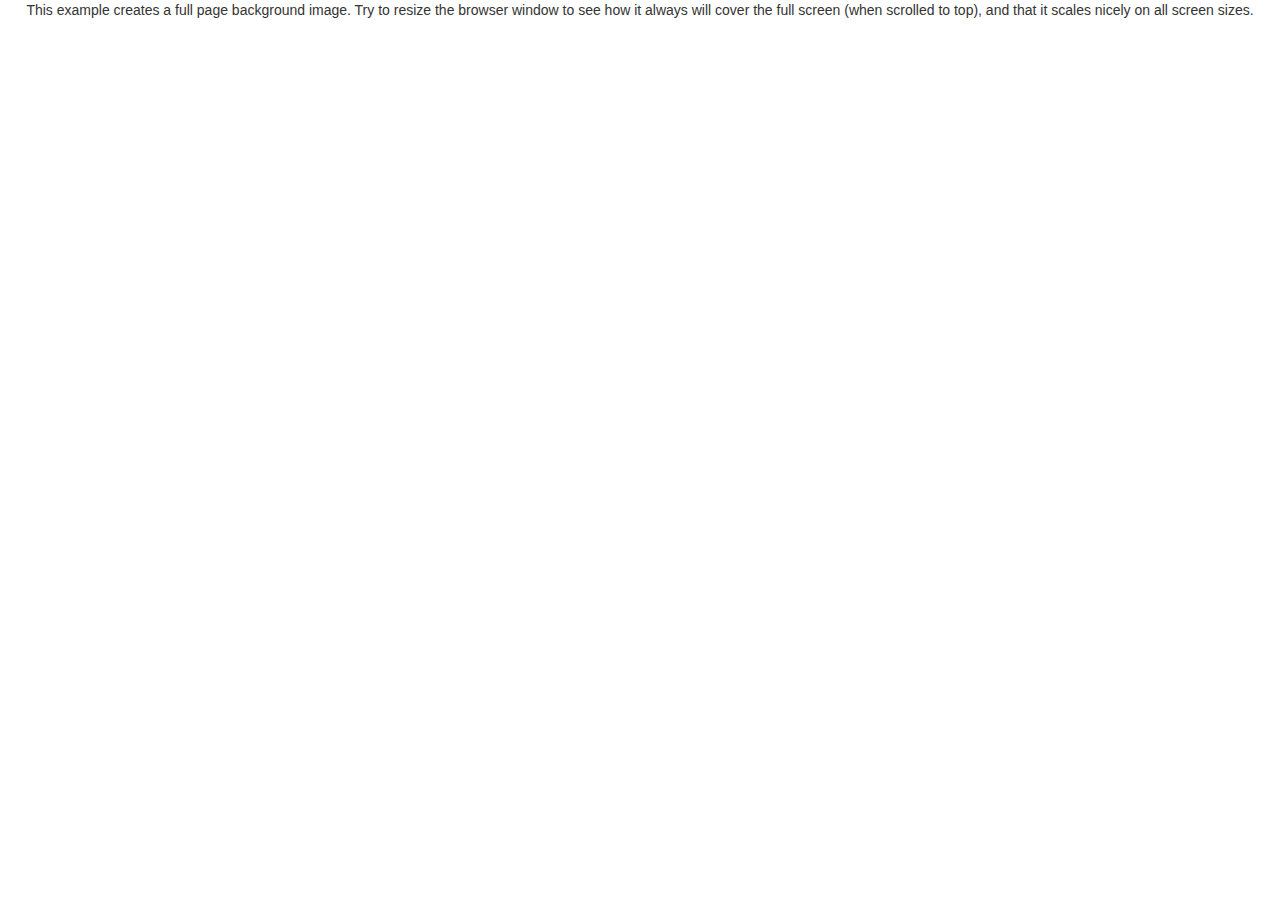
<file: set.html>
<!DOCTYPE html>
<html lang="en">
  <head>
    <meta charset="utf-8">
    <meta http-equiv="X-UA-Compatible" content="IE=edge">
    <meta name="viewport" content="width=device-width, initial-scale=1">
    <!-- The above 3 meta tags *must* come first in the head; any other head content must come *after* these tags -->
    <title>Киномонстр.Bootstrap</title>

    <!-- Bootstrap -->
    <link href="assets/css/bootstrap.min.css" rel="stylesheet">
    <link rel="stylesheet" href="assets2_html_2/css/index_html_2.css">
    <!--Main style-->
    

    <!-- HTML5 shim and Respond.js for IE8 support of HTML5 elements and media queries -->
    <!-- WARNING: Respond.js doesn't work if you view the page via file:// -->
    <!--[if lt IE 9]>
      <script src="https://oss.maxcdn.com/html5shiv/3.7.3/html5shiv.min.js"></script>
      <script src="https://oss.maxcdn.com/respond/1.4.2/respond.min.js"></script>
    <![endif]-->
  </head>
  <body>

    <!--Block Header-->
    <div class="bg">
        <p class="py-5 text-center">This example creates a full page background image. Try to resize the browser window to see how it always will cover the full screen (when scrolled to top), and that it scales nicely on all screen sizes.</p>
    </div>

   
    
        
          


    <!-- jQuery (necessary for Bootstrap's JavaScript plugins) -->
    <script src="https://ajax.googleapis.com/ajax/libs/jquery/1.12.4/jquery.min.js"></script>
    <!-- Include all compiled plugins (below), or include individual files as needed -->
    <script src="assets/js/bootstrap.min.js"></script>
  </body>
</html>
</file>
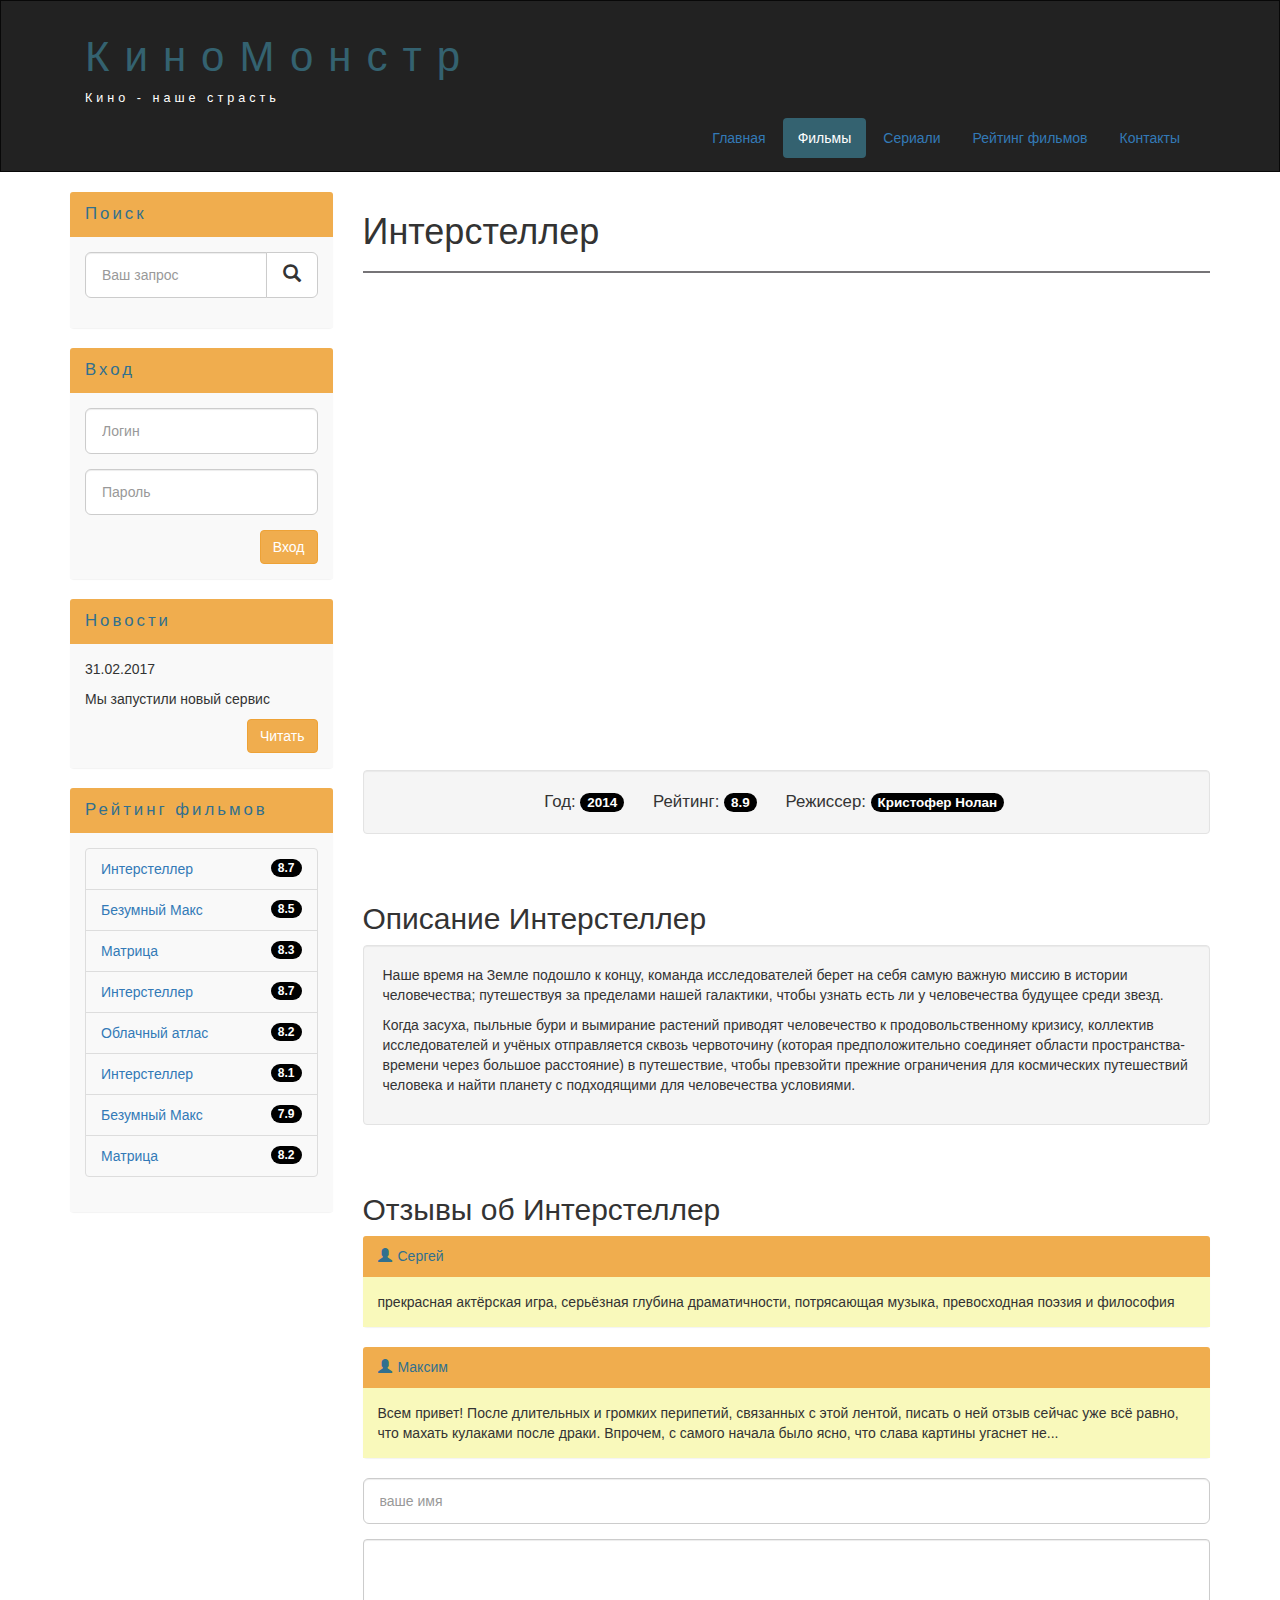
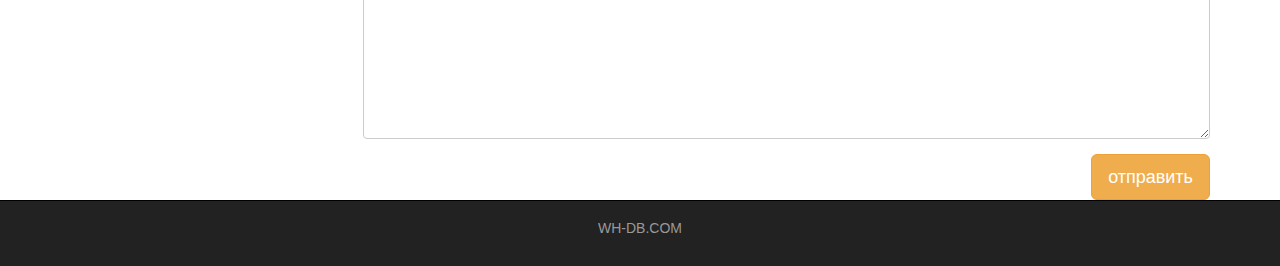
<file: show.html>
<!DOCTYPE html>
<html lang="en">
  <head>
    <meta charset="utf-8">
    <meta http-equiv="X-UA-Compatible" content="IE=edge">
    <meta name="viewport" content="width=device-width, initial-scale=1">
    <!-- The above 3 meta tags *must* come first in the head; any other head content must come *after* these tags -->
    <title>Киномонстр.Bootstrap</title>

    <!-- Bootstrap -->
    <link href="assets2_html_2/css/bootstrap.min.css" rel="stylesheet">
    <link rel="stylesheet" href="assets2_html_2/css/index_html_2.css">
    <!--Main style-->
    

    <!-- HTML5 shim and Respond.js for IE8 support of HTML5 elements and media queries -->
    <!-- WARNING: Respond.js doesn't work if you view the page via file:// -->
    <!--[if lt IE 9]>
      <script src="https://oss.maxcdn.com/html5shiv/3.7.3/html5shiv.min.js"></script>
      <script src="https://oss.maxcdn.com/respond/1.4.2/respond.min.js"></script>
    <![endif]-->
  </head>
  <body>

    <!--Block Header-->
        <div class="container-fluid">
            <div class="row">

               <nav role="navigation" class="navbar navbar-inverse">

                    <div class="container">

                        <div class="navbar-header header">

                            <div class="container">

                                <div class="row">

                                    <div class="col-lg-12">

                                        <h1> <a href="#">КиноМонстр</a> </h1>
                                        <p>Кино - наше страсть</p>

                                    </div>

                                </div>

                            </div>



                            <button type="button" data-target="#jump" data-toggle="collapse" class="navbar-toggle">

                                <span class="sr-only">Toggle navigation</span>
                                <span class="icon-bar"></span>
                                <span class="icon-bar"></span>
                                <span class="icon-bar"></span>
                            </button>

                        </div>


                        <div id="jump" class="collapse navbar-collapse navbar-right">

                            <ul class="nav  nav-pills">
                                <li> <a href="#">Главная</a> </li>
                                <li role="presentation" class="active"> <a href="#">Фильмы</a> </li>
                                <li role="presentation"> <a href="#">Сериали</a> </li>
                                <li role="presentation"> <a href="#">Рейтинг фильмов</a> </li>
                                <li role="presentation"> <a href="#">Контакты</a> </li>
                            </ul>

                        </div>

                    </div>

               </nav>

            </div>

            </div>            

           
        </div>

            <!--Block Фильмов-->
        <div class="wrapper">

           <div class="container">

                <div class="row">

                    <div class="col-lg-9 col-md-9 col-sm-9 col-lg-push-3 col-md-push-3 col-sm-push-3">

                        <form role="search" class="visible-xs">

                            <div class="form-group">

                                <div class="input-group">

                                    <input type="search" class="form-control input-lg" placeholder="Ваш запрос">
                                    <div class="input-group-btn"><button class="btn btn-default btn-lg" type="submit"><i class="glyphicon glyphicon-search"></i></button></div>

                                </div>

                            </div>

                       </form>

                       <h1>Интерстеллер</h1>
                       <hr>

                       <div class="embed-responsive embed-responsive-16by9">
                        <iframe class="embed-responsive-item"  src="https://www.youtube.com/embed/0vxOhd4qlnA" frameborder="2px" allow="accelerometer; autoplay; clipboard-write; encrypted-media; gyroscope; picture-in-picture" allowfullscreen></iframe>
                      </div>
 
                      <div class="well info-block text-center">
                        Год: <span class="badge">2014</span>
                        Рейтинг: <span class="badge">8.9</span>
                        Режиссер: <span class="badge">Кристофер Нолан</span>
                      </div>

                      <div class="margin-8"></div>

                      <h2>Описание Интерстеллер</h2>
                      <div class="well">
                        <p>
                             Наше время на Земле подошло к концу, команда исследователей берет на себя самую важную миссию в истории человечества; путешествуя за пределами нашей галактики, чтобы узнать есть ли у человечества будущее среди звезд.

                        </p>
                        <p>
                            Когда засуха, пыльные бури и вымирание растений приводят человечество к продовольственному кризису, коллектив исследователей и учёных отправляется сквозь червоточину (которая предположительно соединяет области пространства-времени через большое расстояние) в путешествие, чтобы превзойти прежние ограничения для космических путешествий человека и найти планету с подходящими для человечества условиями.
                        </p>
                      </div>

                      <div class="margin-8"></div>

                      <h2>Отзывы об Интерстеллер</h2>

                      <div class="panel panel-info">
                          <div class="panel-heading"><i class="glyphicon glyphicon-user"></i><span class="user_1">Сергей</span></div>
                        <div class="panel-body comment">
                            прекрасная актёрская игра, серьёзная глубина драматичности, потрясающая музыка, превосходная поэзия и философия
                        </div>
                      </div>

                      <div class="panel panel-info">
                          <div class="panel-heading"><i class="glyphicon glyphicon-user"></i><span class="user_1">Максим</span></div>
                          <div class="panel-body comment">
                            Всем привет! После длительных и громких перипетий, связанных с этой лентой, писать о ней отзыв сейчас уже всё равно, что махать кулаками после драки. Впрочем, с самого начала было ясно, что слава картины угаснет не...
                          </div>
                      </div>

                      <form action="#">
                          <div class="form-group">
                              <input type="text" placeholder="ваше имя" class="form-control input-lg">
                          </div>
                          <div class="form-group">
                              <textarea class="form-control"></textarea>
                          </div>
                          <button class="btn btn-lg btn-warning pull-right">отправить</button>
                      </form>



                    </div>
                    <!--left_bolck_1-->
                    <div class="col-lg-3 col-md-3 col-sm-3 col-lg-pull-9 col-md-pull-9 col-sm-pull-9">

                        <div class="panel panel-info hidden-xs">

                            <div class="panel-heading"><div class="sidebar-header">Поиск</div></div>

                            <div class="panel-body">

                               <form role="search">

                                    <div class="form-group">

                                        <div class="input-group">

                                            <input type="search" class="form-control input-lg" placeholder="Ваш запрос">
                                            <div class="input-group-btn"><button class="btn btn-default btn-lg" type="submit"><i class="glyphicon glyphicon-search"></i></button></div>

                                        </div>

                                    </div>

                               </form>

                            </div>

                        </div>

                        <!--Left_block_2-->
                        <div class="panel panel-info">

                            <div class="panel-heading"><div class="sidebar-header">Вход</div></div>
                            <div class="panel-body">
                                <form action="#" role="form">
    
                                    <div class="form-group">
    
                                        <input type="text" class="form-control input-lg" placeholder="Логин">
    
                                    </div>
                                    <div class="form-group">

                                        <input type="password" class="form-control input-lg" placeholder="Пароль">

                                    </div>
                                    <button type="submit" class="btn btn-warning pull-right">Вход</button>
                                    



    
                                </form>
                            </div>
    
                        </div>
                        <!--left_block_3-->
                        <div class="panel panel-info">

                            <div class="panel-heading"><div class="sidebar-header">Новости</div></div>
                            <div class="panel-body">
                                <p>31.02.2017</p>
                                <p>Мы запустили новый сервис</p>
                                <button type="submit" class="btn btn-warning pull-right">Читать</button>
                            </div>

                        </div>
                        <!--Left_block_4-->
                        <div class="panel panel-info">

                            <div class="panel-heading"><div class="sidebar-header">Рейтинг фильмов</div></div>
                            <div class="panel-body">
                                <ul class="list-group">

                                    <li class="list-group-item list-group-item-warning">
                                        <span class="badge">8.7</span>
                                        <a href="#">Интерстеллер</a>
                                    </li>

                                    <li class="list-group-item list-group-item-warning">
                                        <span class="badge">8.5</span>
                                        <a href="#">Безумный Макс</a>
                                    </li>

                                    <li class="list-group-item list-group-item-warning">
                                        <span class="badge">8.3</span>
                                        <a href="#">Матрица</a>
                                    </li>

                                    <li class="list-group-item list-group-item-warning">
                                        <span class="badge">8.7</span>
                                        <a href="#">Интерстеллер</a>
                                    </li>

                                    <li class="list-group-item list-group-item-warning">
                                        <span class="badge">8.2</span>
                                        <a href="#">Облачный атлас</a>
                                    </li>

                                    <li class="list-group-item list-group-item-warning">
                                        <span class="badge">8.1</span>
                                        <a href="#">Интерстеллер</a>
                                    </li>

                                    <li class="list-group-item list-group-item-warning">
                                        <span class="badge">7.9</span>
                                        <a href="#">Безумный Макс</a>
                                    </li>

                                    <li class="list-group-item list-group-item-warning">
                                        <span class="badge">8.2</span>
                                        <a href="#">Матрица</a>
                                    </li>



                                   

                                </ul>


                            </div>

                        </div>
              
                    </div>
                    
                   
                    


                </div>


           </div>

        </div>

       

       
        

                        

                   

                    
                     

                


                        


            

            

                     
            


       


       



        <footer>

            <div class="container">

                <p class="text-center">

                    <a href="http://ru.wh-db.com">WH-DB.COM</a>

                </p>

            </div>

        </footer>
        
        
          


    <!-- jQuery (necessary for Bootstrap's JavaScript plugins) -->
    <script src="https://ajax.googleapis.com/ajax/libs/jquery/1.12.4/jquery.min.js"></script>
    <!-- Include all compiled plugins (below), or include individual files as needed -->
    <script src="assets2_html_2/js/bootstrap.min.js"></script>
  </body>
</html>
</file>
<file: assets2_html_2/css/index_html_2.css>
.header a, a:hover{
    color:#346270;
    text-decoration: none;
}

.header h1{
    letter-spacing: 15px;
    font-size:300%;
}

.header p{
    color: white !important;
    font-size: 90%;
    letter-spacing: 4px;

}

hr{
    color: #767477;
    border: solid 1px #767477;
}

.nav-pills>li.active>a, .nav-pills>li.active>a:focus, .nav-pills>li.active>a:hover {
    color: #fff;
    background-color: #346270;
}

.nav-pills>li>a:hover{
    background-color: #346270;
    color: #fff;
}

.navbar-inverse {
    padding: 1%;
    border-radius: 0px;
   
}

.clear{
    clear: both;
    height: 63px;
}

.wrapper{
    min-height: 100%;
}

.films_block{
    text-align: center;
}

.films_block img{
    margin-bottom: 5%;
    border-radius: 5px;
    border:solid 5px #dad7d5;
    width: 100%;
}

.film_label{
   padding: 2%;
   margin-bottom: 4%; 
}

.margin-8{
    margin-top: 8%;
}


.panel{
    border: none;
}

.panel-body{
    background-color: #f9f9f9;
}

.panel-info>.panel-heading{
    background-color: #f0ad4e;
    color: wihite;
    border-color: transparent;
}

.sidebar-header{
    font-size: 120%;
    letter-spacing: 3px;
}

.form-control{
    font-size: 14px;
    ;
}

.input-lg{
    font-size: 14px;
}

html, body{
    height: 100%;
}

.panel{
    border: none;
}

.panel-body{
    background-color: #f9f9f9;
}

.list-group-item-warning{
    color: #103394;
    background-color: #f9f9f9;
}

.badge{
    background-color: #000000;
}

.info-block{
    font-size:120%;

}

.info-block .badge{
    font-size:80%; 
}

.info-block span{
    margin-right: 3%;
}

.user_1{
    padding: 0 6px 0 6px;
}

.comment{
    background-color: #F9F9BB;
}

textarea.form-control{
    height: 200px;
}

footer{
    color:#666;
    background-color:#222 ;
    padding: 17px 0 18px 0;
    border-top: 1px solid #000;
}

footer a{
    color: #999;
}

footer a:hover{
    color: #fff;
}

.contact_p{
    font-size: 130%;
    margin-top: 3%;
}

.table tbody>tr>td.vert-align{
    vertical-align: middle;
}

.infiniti{
    background-image: url(/assets/img/xfiles.png);
}



@media (max-width:767px){
    .nav-pills>li{
        float: none;
    }

    .nav-pills{
        text-align: center;
    }
    .header h1{
        letter-spacing: 10px;
        font-size: 224%;
    }

    .header {
        text-align: center;
    }
    .header p{
        font-size: 98%;
        letter-spacing: 5px;
    }
}
</file>
